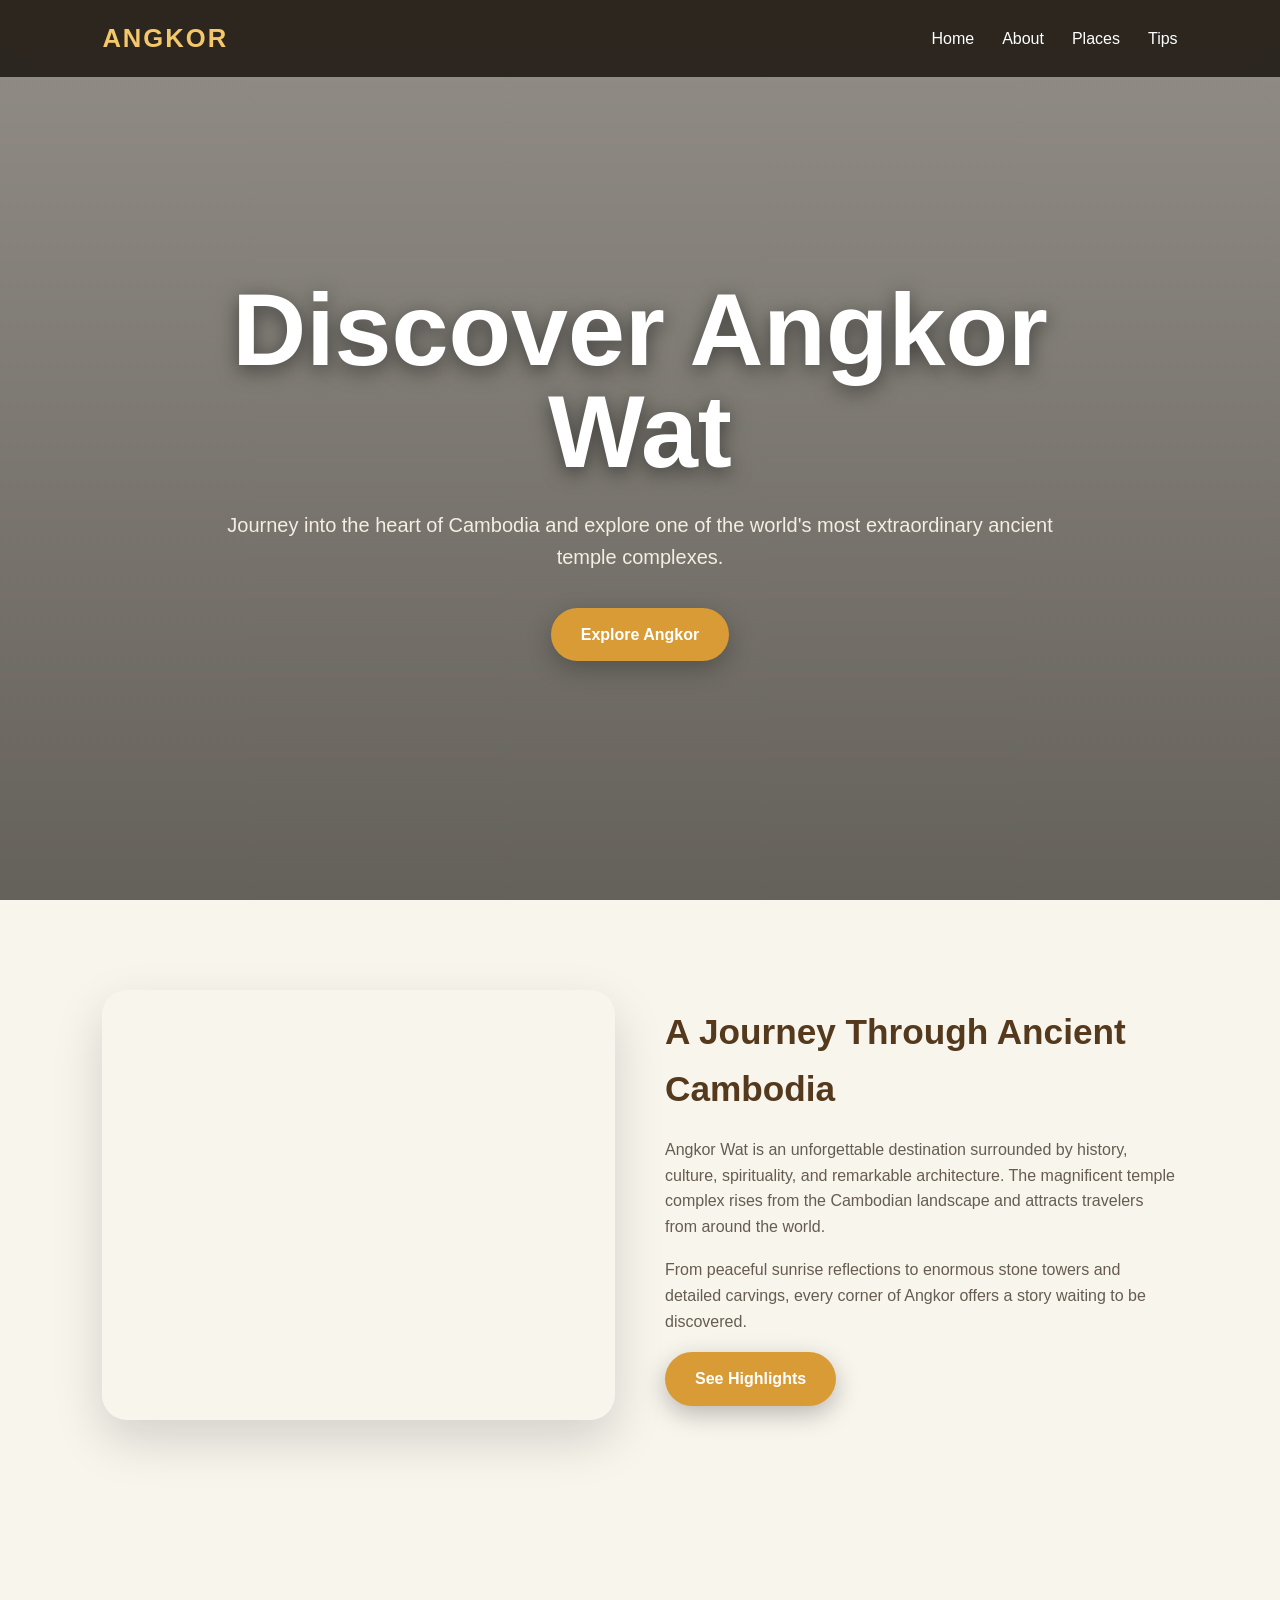
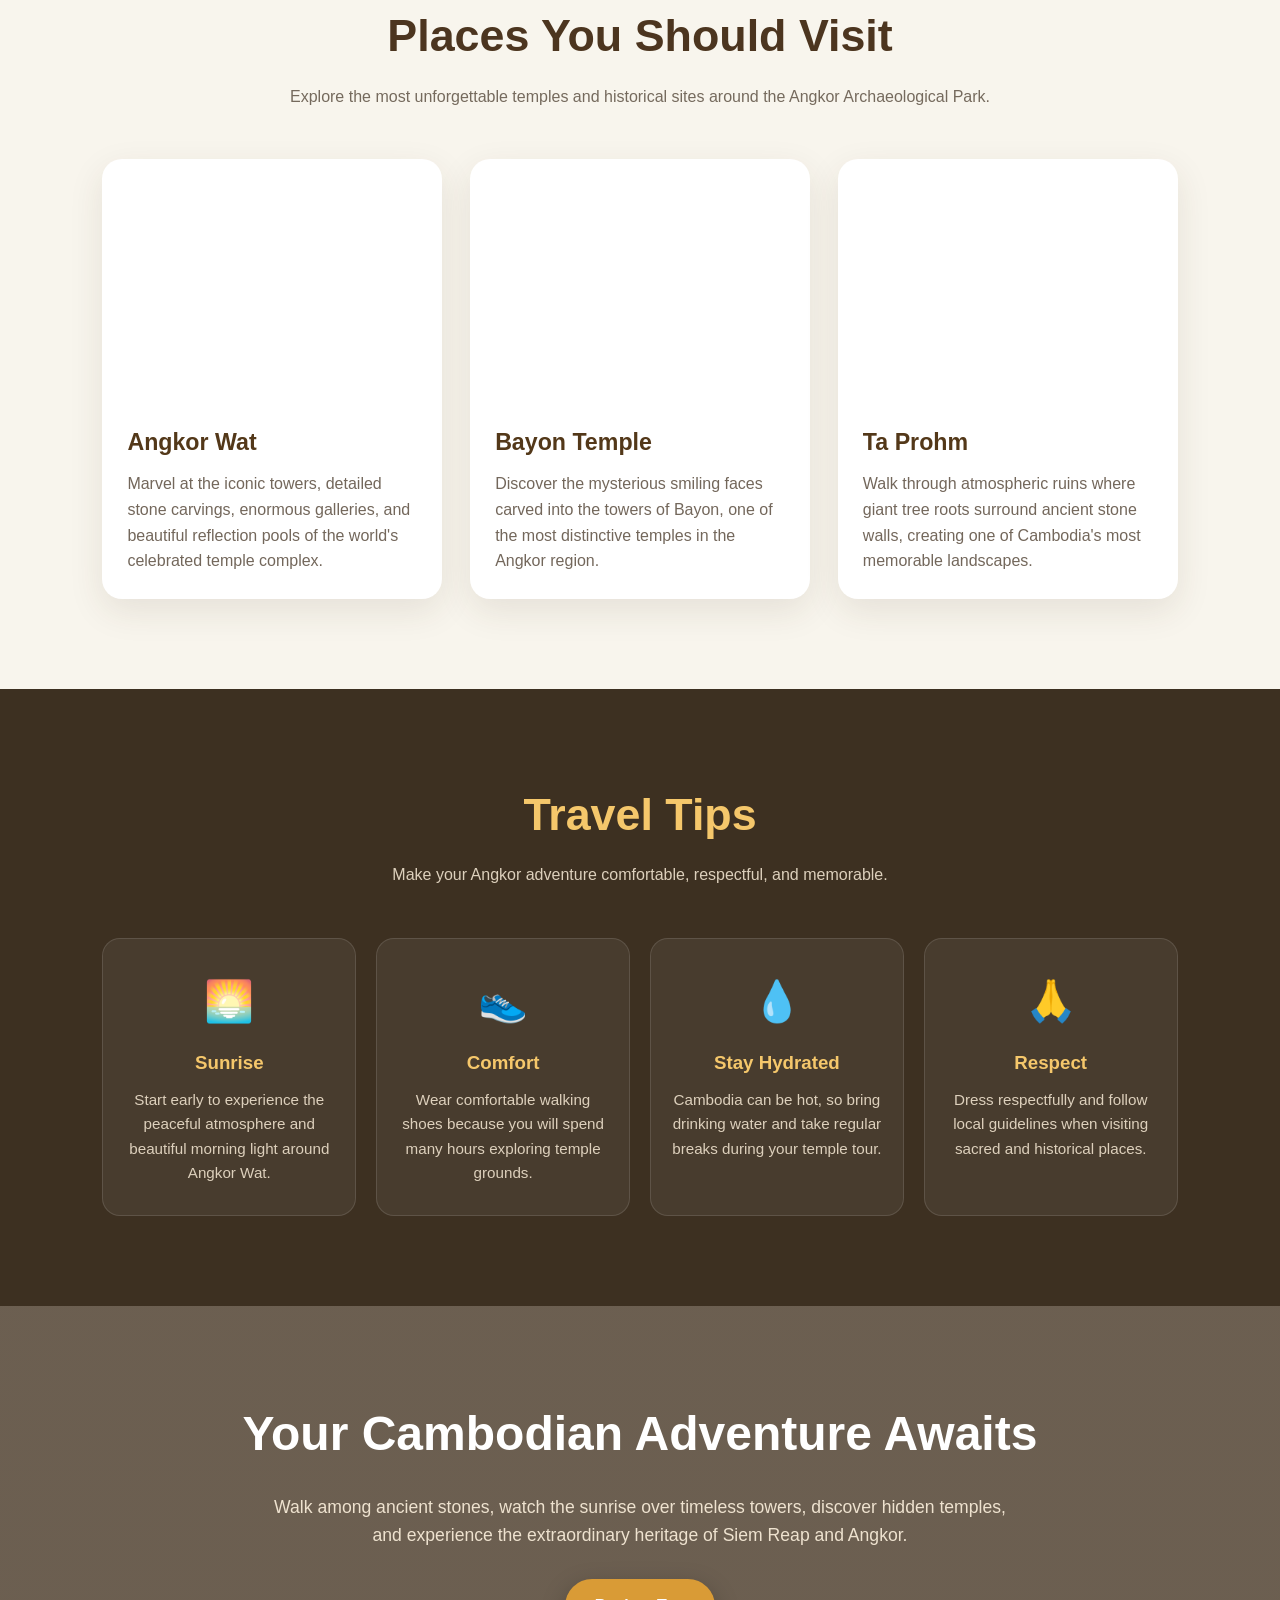
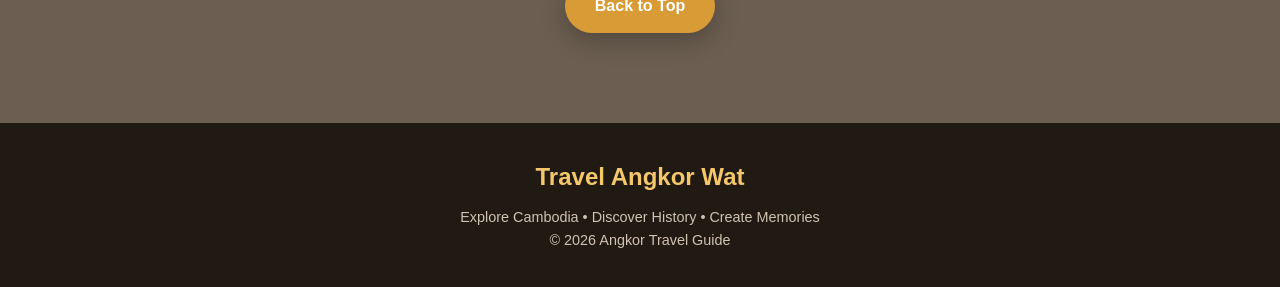
<file: index.html>
<!DOCTYPE html>
<html lang="en">
<head>
  <meta charset="UTF-8" />
  <meta name="viewport" content="width=device-width, initial-scale=1.0" />
  <title>Angkor Nich</title>
<link rel="stylesheet" href="./css/style.css">
</head>

  <!-- Google Site Verification -->
  <meta name="google-site-verification" content="x2tu0WJN4wY0HQCrXKQvSQYfmUmlD4Rk46gTOrKch5Y" />

  <!-- Open Graph / Facebook -->
  <meta property="og:type" content="website" />
  <meta property="og:url" content="https://angkor-wat-travel.vercel.app/" />
  <meta property="og:title" content="Angkor Wat Travel Guide: Tips, Itineraries & Temple Passes" />
  <meta property="og:description" content="Plan your trip to Angkor Wat with our ultimate travel guide. Discover top temple itineraries, ticket prices, and local travel tips." />
  <meta property="og:image" content="https://angkor-wat-travel.vercel.app/images/angkor-wat-cover.jpg" />

  <!-- Twitter -->
  <meta property="twitter:card" content="summary_large_image" />
  <meta property="twitter:url" content="https://angkor-wat-travel.vercel.app/" />
  <meta property="twitter:title" content="Angkor Wat Travel Guide: Tips, Itineraries & Temple Passes" />
  <meta property="twitter:description" content="Plan your trip to Angkor Wat with our ultimate travel guide. Discover top temple itineraries, ticket prices, and local travel tips." />
  <meta property="twitter:image" content="https://angkor-wat-travel.vercel.app/images/angkor-wat-cover.jpg" />

  <link rel="stylesheet" href="./css/style.css">
</head>
<body>

  <!-- Navigation -->
  <nav>
    <div class="logo">ANGKOR</div>

    <ul>
      <li><a href="#home">Home</a></li>
      <li><a href="#about">About</a></li>
      <li><a href="#places">Places</a></li>
      <li><a href="#tips">Tips</a></li>
    </ul>
  </nav>

  <!-- Hero -->
  <header class="hero" id="home">
    <div class="hero-content">
      <h1>Discover Angkor Wat</h1>
      <p>
        Journey into the heart of Cambodia and explore one of the world's
        most extraordinary ancient temple complexes.
      </p>
      <a href="#about" class="btn">Explore Angkor</a>
    </div>
  </header>

  <!-- About -->
  <section id="about">
    <div class="intro">

      <div class="intro-image"></div>

      <div class="intro-text">
        <h3>A Journey Through Ancient Cambodia</h3>

        <p>
          Angkor Wat is an unforgettable destination surrounded by history,
          culture, spirituality, and remarkable architecture. The magnificent
          temple complex rises from the Cambodian landscape and attracts
          travelers from around the world.
        </p>

        <p>
          From peaceful sunrise reflections to enormous stone towers and
          detailed carvings, every corner of Angkor offers a story waiting
          to be discovered.
        </p>

        <a href="#places" class="btn">See Highlights</a>
      </div>

    </div>
  </section>

  <!-- Places -->
  <section id="places">
    <div class="section-title">
      <h2>Places You Should Visit</h2>
      <p>
        Explore the most unforgettable temples and historical sites around
        the Angkor Archaeological Park.
      </p>
    </div>

    <div class="cards">

      <article class="card">
        <div class="card-img angkor"></div>
        <div class="card-content">
          <h3>Angkor Wat</h3>
          <p>
            Marvel at the iconic towers, detailed stone carvings, enormous
            galleries, and beautiful reflection pools of the world's
            celebrated temple complex.
          </p>
        </div>
      </article>

      <article class="card">
        <div class="card-img bayon"></div>
        <div class="card-content">
          <h3>Bayon Temple</h3>
          <p>
            Discover the mysterious smiling faces carved into the towers of
            Bayon, one of the most distinctive temples in the Angkor region.
          </p>
        </div>
      </article>

      <article class="card">
        <div class="card-img ta-prohm"></div>
        <div class="card-content">
          <h3>Ta Prohm</h3>
          <p>
            Walk through atmospheric ruins where giant tree roots surround
            ancient stone walls, creating one of Cambodia's most memorable
            landscapes.
          </p>
        </div>
      </article>

    </div>
  </section>

  <!-- Travel Tips -->
  <section class="tips-section" id="tips">

    <div class="section-title">
      <h2>Travel Tips</h2>
      <p>
        Make your Angkor adventure comfortable, respectful, and memorable.
      </p>
    </div>

    <div class="tips">

      <div class="tip">
        <div class="tip-icon">🌅</div>
        <h3>Sunrise</h3>
        <p>
          Start early to experience the peaceful atmosphere and beautiful
          morning light around Angkor Wat.
        </p>
      </div>

      <div class="tip">
        <div class="tip-icon">👟</div>
        <h3>Comfort</h3>
        <p>
          Wear comfortable walking shoes because you will spend many hours
          exploring temple grounds.
        </p>
      </div>

      <div class="tip">
        <div class="tip-icon">💧</div>
        <h3>Stay Hydrated</h3>
        <p>
          Cambodia can be hot, so bring drinking water and take regular
          breaks during your temple tour.
        </p>
      </div>

      <div class="tip">
        <div class="tip-icon">🙏</div>
        <h3>Respect</h3>
        <p>
          Dress respectfully and follow local guidelines when visiting
          sacred and historical places.
        </p>
      </div>

    </div>
  </section>

  <!-- Experience -->
  <section class="experience">
    <h2>Your Cambodian Adventure Awaits</h2>

    <p>
      Walk among ancient stones, watch the sunrise over timeless towers,
      discover hidden temples, and experience the extraordinary heritage
      of Siem Reap and Angkor.
    </p>

    <a href="#home" class="btn">Back to Top</a>
  </section>

  <!-- Footer -->
  <footer>
    <h3>Travel Angkor Wat</h3>
    <p>Explore Cambodia • Discover History • Create Memories</p>
    <p>&copy; 2026 Angkor Travel Guide</p>
  </footer>

</body>
</html>
</file>
<file: css/style.css>
* {
      margin: 0;
      padding: 0;
      box-sizing: border-box;
    }

    html {
      scroll-behavior: smooth;
    }

    body {
      font-family: "Segoe UI", Arial, sans-serif;
      line-height: 1.6;
      background: #f8f5ed;
      color: #2c241c;
    }

    /* Navigation */
    nav {
      position: fixed;
      top: 0;
      left: 0;
      width: 100%;
      z-index: 1000;
      display: flex;
      justify-content: space-between;
      align-items: center;
      padding: 18px 8%;
      background: rgba(30, 24, 18, 0.88);
      backdrop-filter: blur(8px);
    }

    .logo {
      color: #f5c76b;
      font-size: 1.6rem;
      font-weight: 800;
      letter-spacing: 2px;
    }

    nav ul {
      list-style: none;
      display: flex;
      gap: 28px;
    }

    nav a {
      color: white;
      text-decoration: none;
      font-weight: 500;
      transition: 0.3s;
    }

    nav a:hover {
      color: #f5c76b;
    }

    /* Hero */
    .hero {
      min-height: 100vh;
      display: flex;
      align-items: center;
      justify-content: center;
      text-align: center;
      color: white;
      padding: 120px 20px 80px;
      background:
        linear-gradient(rgba(22, 18, 12, 0.45), rgba(22, 18, 12, 0.65)),
        url("https://i.pinimg.com/1200x/92/9c/81/929c81d0c69ec2c169eb1c9858fd1bbf.jpg")
        center/cover no-repeat;
    }

    .hero-content {
      max-width: 850px;
    }

    .hero h1 {
      font-size: clamp(3rem, 8vw, 6.5rem);
      line-height: 1;
      margin-bottom: 25px;
      text-shadow: 0 5px 20px rgba(0, 0, 0, 0.5);
    }

    .hero p {
      font-size: 1.25rem;
      margin-bottom: 35px;
      color: #f4eee2;
    }

    .btn {
      display: inline-block;
      padding: 14px 30px;
      border-radius: 50px;
      background: #d99b36;
      color: white;
      text-decoration: none;
      font-weight: bold;
      transition: 0.3s;
      box-shadow: 0 8px 25px rgba(0, 0, 0, 0.25);
    }

    .btn:hover {
      background: #f0b94c;
      transform: translateY(-3px);
    }

    /* Sections */
    section {
      padding: 90px 8%;
    }

    .section-title {
      text-align: center;
      margin-bottom: 50px;
    }

    .section-title h2 {
      font-size: 2.8rem;
      color: #4c351f;
      margin-bottom: 12px;
    }

    .section-title p {
      max-width: 700px;
      margin: auto;
      color: #756a5d;
    }

    /* Intro */
    .intro {
      display: grid;
      grid-template-columns: 1fr 1fr;
      gap: 50px;
      align-items: center;
    }

    .intro-image {
      min-height: 430px;
      border-radius: 25px;
      background:
        url("https://i.pinimg.com/1200x/1b/6e/16/1b6e16c74a37f7538688b6157f54aa0b.jpg")
        center/cover no-repeat;
      box-shadow: 0 20px 50px rgba(0, 0, 0, 0.15);
    }

    .intro-text h3 {
      font-size: 2.2rem;
      margin-bottom: 20px;
      color: #54391d;
    }

    .intro-text p {
      color: #665c51;
      margin-bottom: 18px;
    }

    /* Cards */
    .cards {
      display: grid;
      grid-template-columns: repeat(3, 1fr);
      gap: 28px;
    }

    .card {
      overflow: hidden;
      background: white;
      border-radius: 20px;
      box-shadow: 0 12px 35px rgba(70, 51, 31, 0.1);
      transition: transform 0.3s, box-shadow 0.3s;
    }

    .card:hover {
      transform: translateY(-10px);
      box-shadow: 0 20px 45px rgba(70, 51, 31, 0.18);
    }

    .card-img {
      height: 240px;
      background-position: center;
      background-size: cover;
    }

    .angkor {
      background-image:
        url("https://i.pinimg.com/1200x/2f/65/6e/2f656edd8b16b54181cd811925a33313.jpg");
    }

    .bayon {
      background-image:
        url("https://i.pinimg.com/1200x/17/c6/a2/17c6a2bb51daf616d8a61e36b3afa5a6.jpg");
    }

    .ta-prohm {
      background-image:
        url("https://i.pinimg.com/1200x/e9/14/f7/e914f7b017cd21bad2a7447f1b131890.jpg");
    }

    .card-content {
      padding: 25px;
    }

    .card-content h3 {
      color: #533819;
      margin-bottom: 10px;
      font-size: 1.45rem;
    }

    .card-content p {
      color: #73675b;
    }

    /* Travel Tips */
    .tips-section {
      background: #3d3021;
      color: white;
    }

    .tips-section .section-title h2 {
      color: #f5c76b;
    }

    .tips-section .section-title p {
      color: #ddd0bc;
    }

    .tips {
      display: grid;
      grid-template-columns: repeat(4, 1fr);
      gap: 20px;
    }

    .tip {
      padding: 30px 20px;
      text-align: center;
      border: 1px solid rgba(255, 255, 255, 0.12);
      border-radius: 18px;
      background: rgba(255, 255, 255, 0.06);
    }

    .tip-icon {
      font-size: 2.5rem;
      margin-bottom: 15px;
    }

    .tip h3 {
      margin-bottom: 10px;
      color: #f5c76b;
    }

    .tip p {
      color: #ddd0bc;
      font-size: 0.95rem;
    }

    /* Experience */
    .experience {
      text-align: center;
      background:
        linear-gradient(rgba(48, 31, 14, 0.7), rgba(48, 31, 14, 0.7)),
        url("https://images.unsplash.com/photo-1539650116574-75c0c6d7b7bd?auto=format&fit=crop&w=2000&q=85")
        center/cover no-repeat;
      color: white;
    }

    .experience h2 {
      font-size: 3rem;
      margin-bottom: 20px;
    }

    .experience p {
      max-width: 750px;
      margin: 0 auto 30px;
      color: #eee2cf;
      font-size: 1.1rem;
    }

    /* Footer */
    footer {
      background: #211a13;
      color: #cfc3b2;
      text-align: center;
      padding: 35px 20px;
    }

    footer h3 {
      color: #f5c76b;
      margin-bottom: 10px;
      font-size: 1.5rem;
    }

    footer p {
      font-size: 0.9rem;
    }

    /* Responsive */
    @media (max-width: 900px) {
      .intro {
        grid-template-columns: 1fr;
      }

      .cards {
        grid-template-columns: 1fr 1fr;
      }

      .tips {
        grid-template-columns: 1fr 1fr;
      }
    }

    @media (max-width: 650px) {
      nav {
        padding: 15px 5%;
      }

      nav ul {
        gap: 12px;
      }

      nav a {
        font-size: 0.85rem;
      }

      .hero h1 {
        font-size: 3.5rem;
      }

      .cards,
      .tips {
        grid-template-columns: 1fr;
      }

      section {
        padding: 70px 5%;
      }

      .section-title h2 {
        font-size: 2.2rem;
      }
    }
</file>
